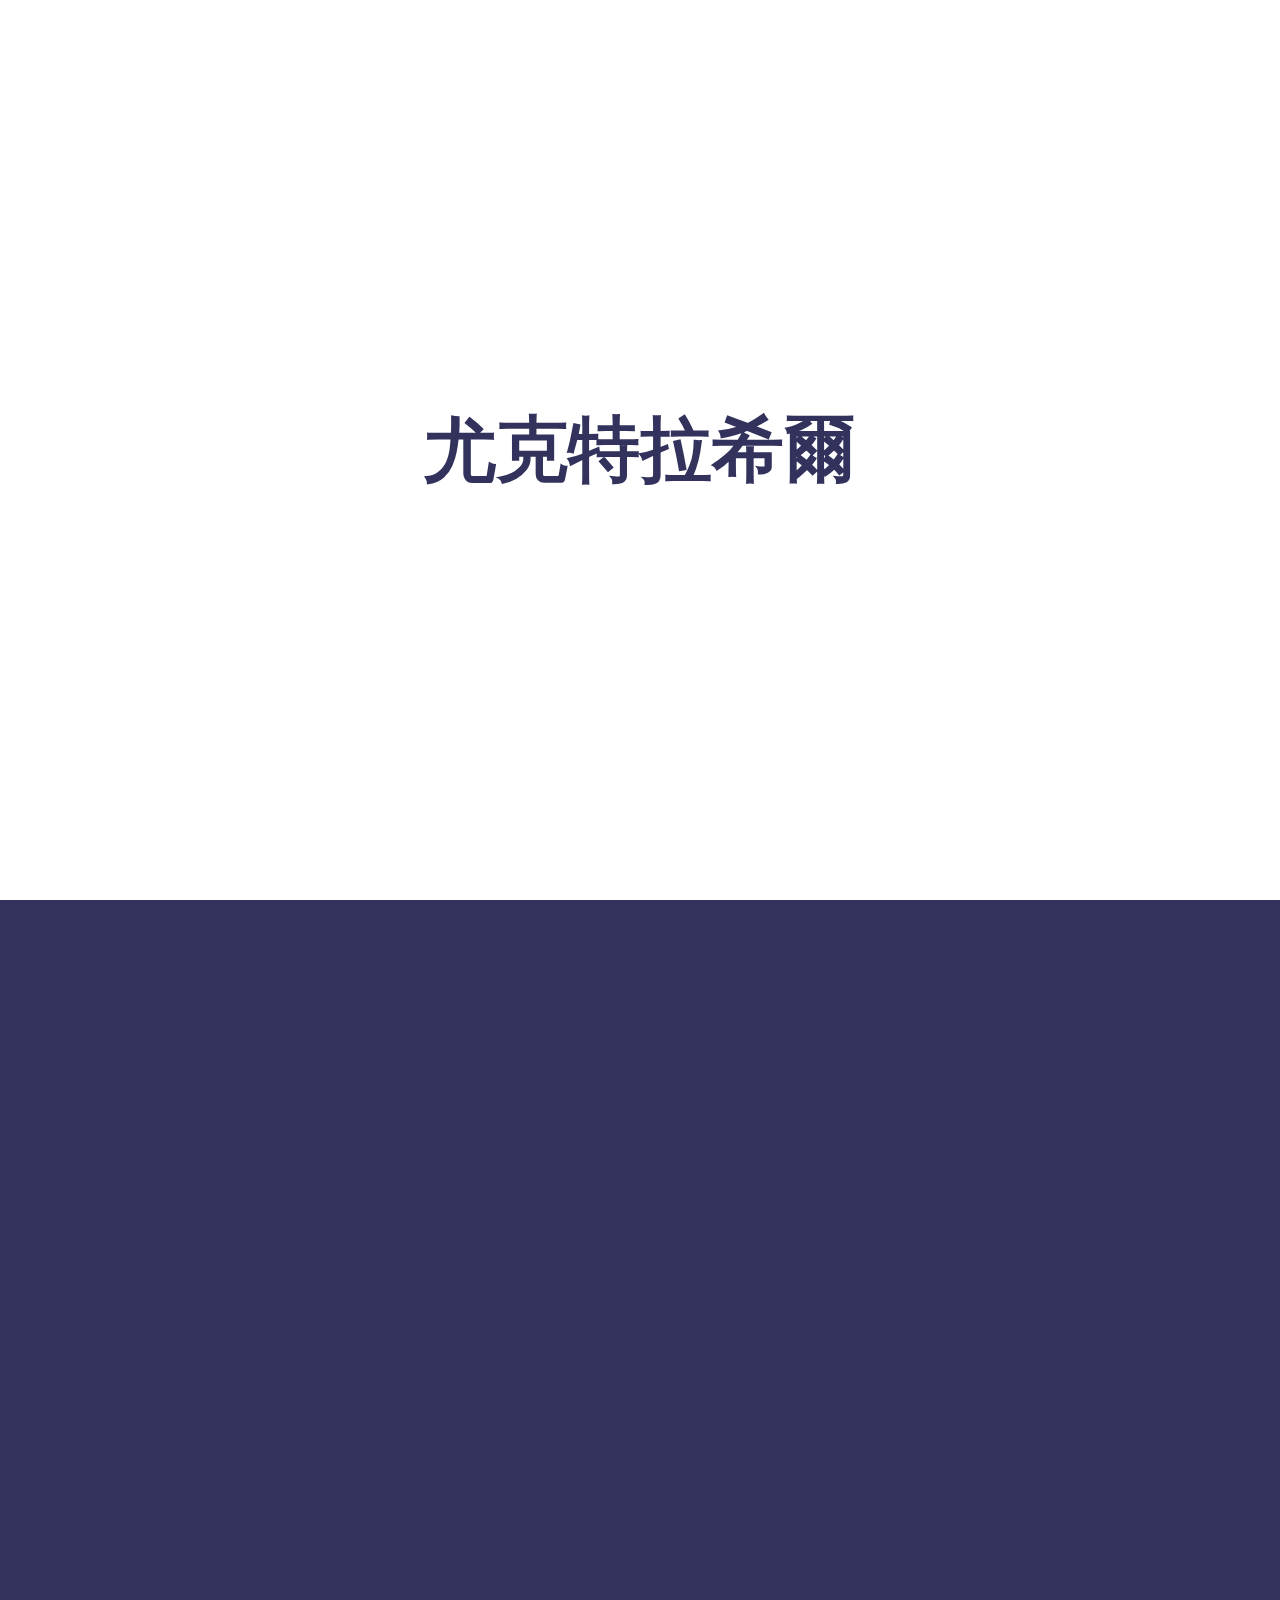
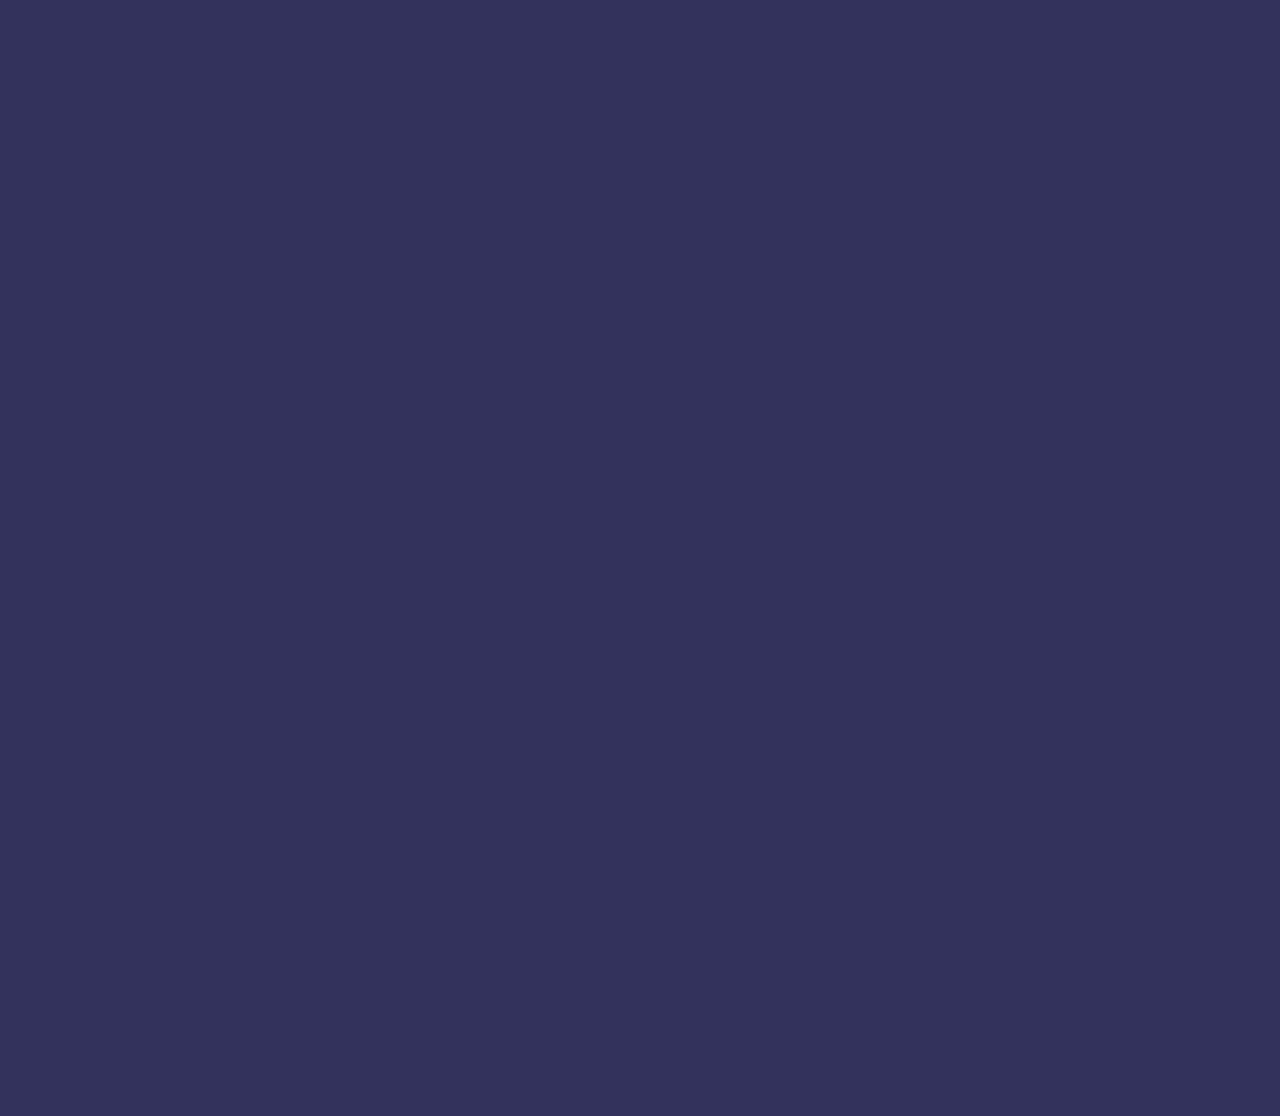
<file: index.html>
<!DOCTYPE html>
<html lang="en">
  <head>
    <meta charset="UTF-8" />
    <meta http-equiv="X-UA-Compatible" content="IE=edge" />
    <meta name="viewport" content="width=device-width, initial-scale=1.0" />
    <title>Document</title>
    <link rel="stylesheet" href="style.css" />
  </head>
  <body>
    <main class="loading-page">
      <article class="tracking-out-expand">
        <h2>尤克特拉希爾</h2>
      </article>
    </main>
    <nav class="navbar">
      <a href="index.html">回首頁</a>
      <ul>
        <li><a href="about.html">關於我們</a></li>
        <li><a href="page.html">基礎頁面</a></li>
      </ul>
    </nav>
    <header>
      <h1>首頁</h1>
    </header>
    <!-- Global site tag (gtag.js) - Google Analytics -->
    <script
      async
      src="https://www.googletagmanager.com/gtag/js?id=G-T22STN0CJ5"
    ></script>
    <script>
      window.dataLayer = window.dataLayer || [];
      function gtag() {
        dataLayer.push(arguments);
      }
      gtag('js', new Date());

      gtag('config', 'G-T22STN0CJ5');
    </script>
  </body>
</html>
</file>
<file: style.css>
body {
  min-height: 300vh;
  background-color: #32325d;
  background-position: 0% 0;
  color: white;
  transition: 300ms;
  animation: moveTop 2s linear infinite;
}
a {
  color: white;
}

.loading-page {
  position: fixed;
  top: 0;
  left: 0;
  display: flex;
  align-items: center;
  justify-content: center;
  width: 100%;
  height: 100%;
  background-color: white;
  color: #32325d;
  animation: scale-out-ver-top 500ms cubic-bezier(0.55, 0.085, 0.68, 0.53)
    1700ms both;
}

.tracking-out-expand {
  font-size: 3rem;
  animation: tracking-out-expand 1700ms cubic-bezier(0.25, 0.46, 0.45, 0.94)
    both;
}

@keyframes tracking-out-expand {
  0% {
    letter-spacing: 0;
    opacity: 0;
  }
  50% {
    letter-spacing: 0;
    opacity: 1;
  }
  80% {
    opacity: 0.8;
  }
  100% {
    letter-spacing: 1em;
    opacity: 0;
  }
}

@keyframes scale-out-ver-top {
  0% {
    opacity: 1;
    transform: scaleY(1);
    transform-origin: 100% 0%;
  }
  100% {
    opacity: 1;
    transform: scaleY(0);
    transform-origin: 100% 0%;
  }
}
</file>
